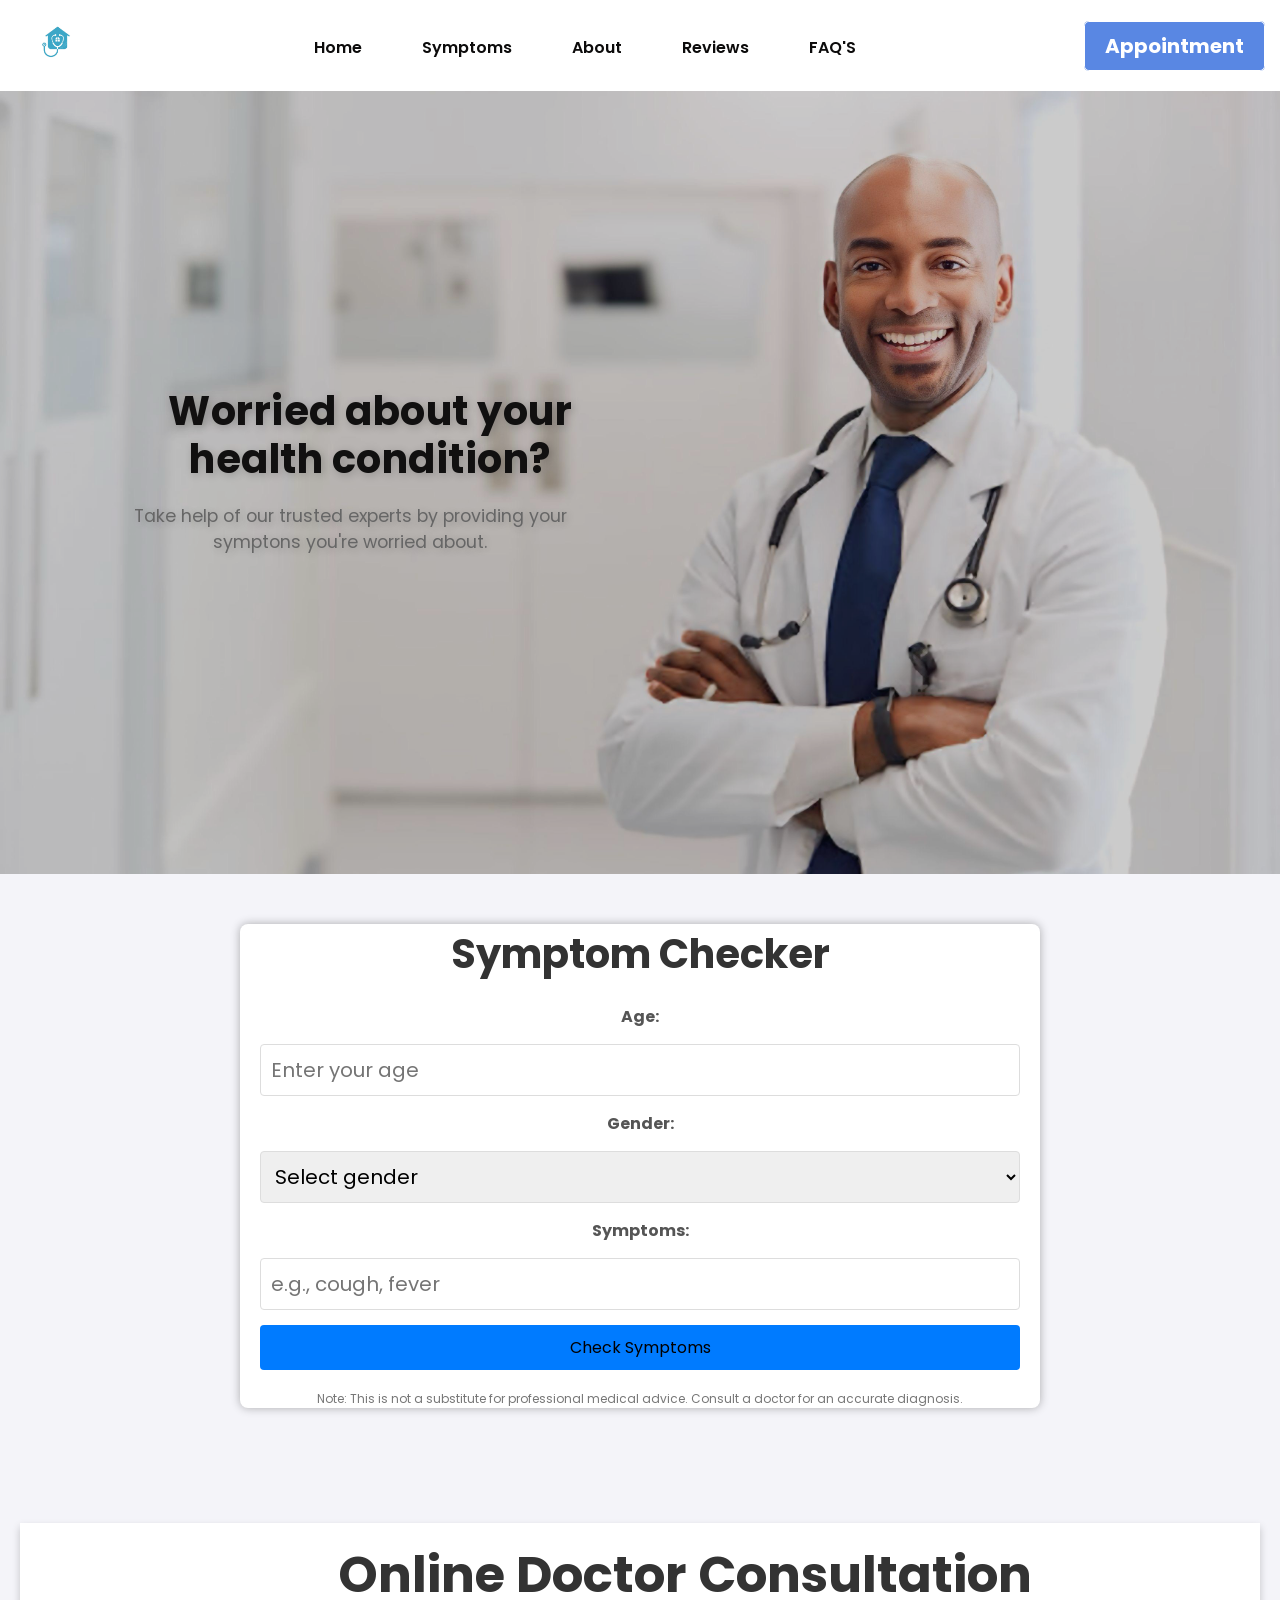
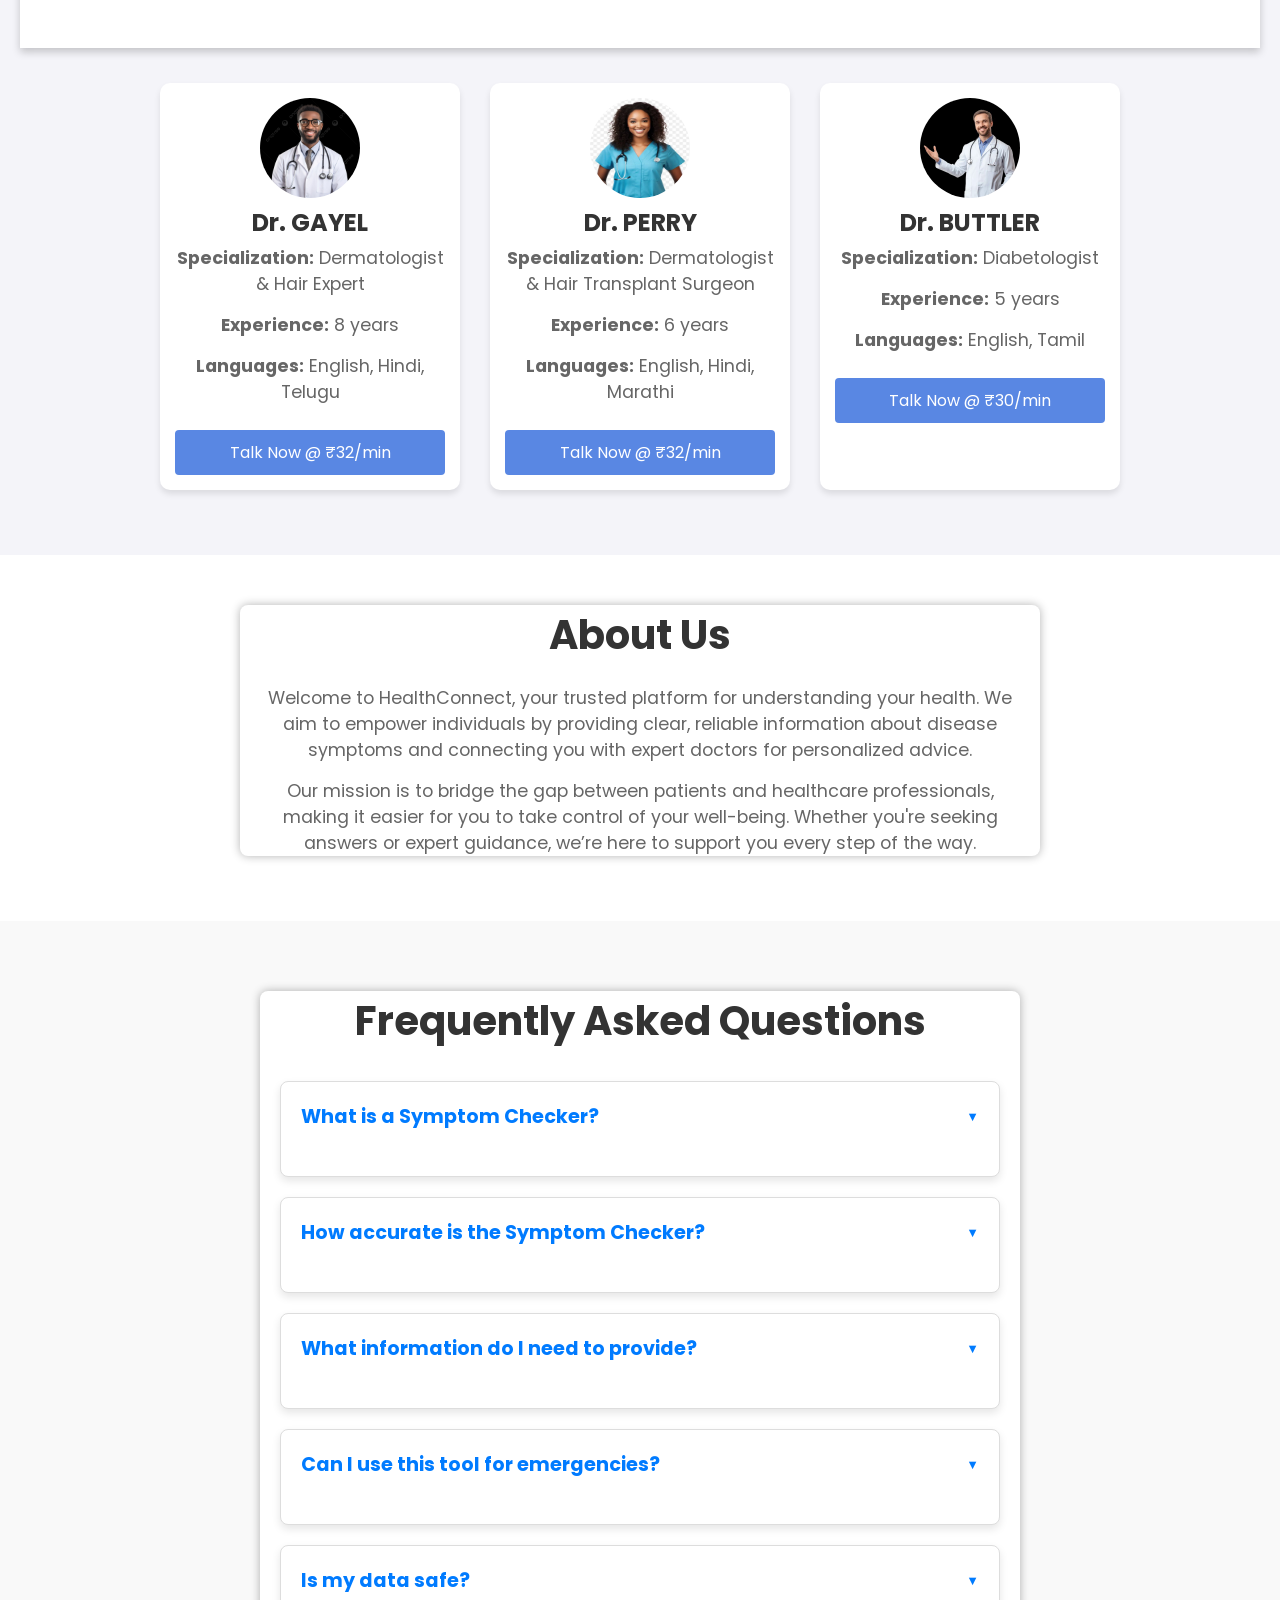
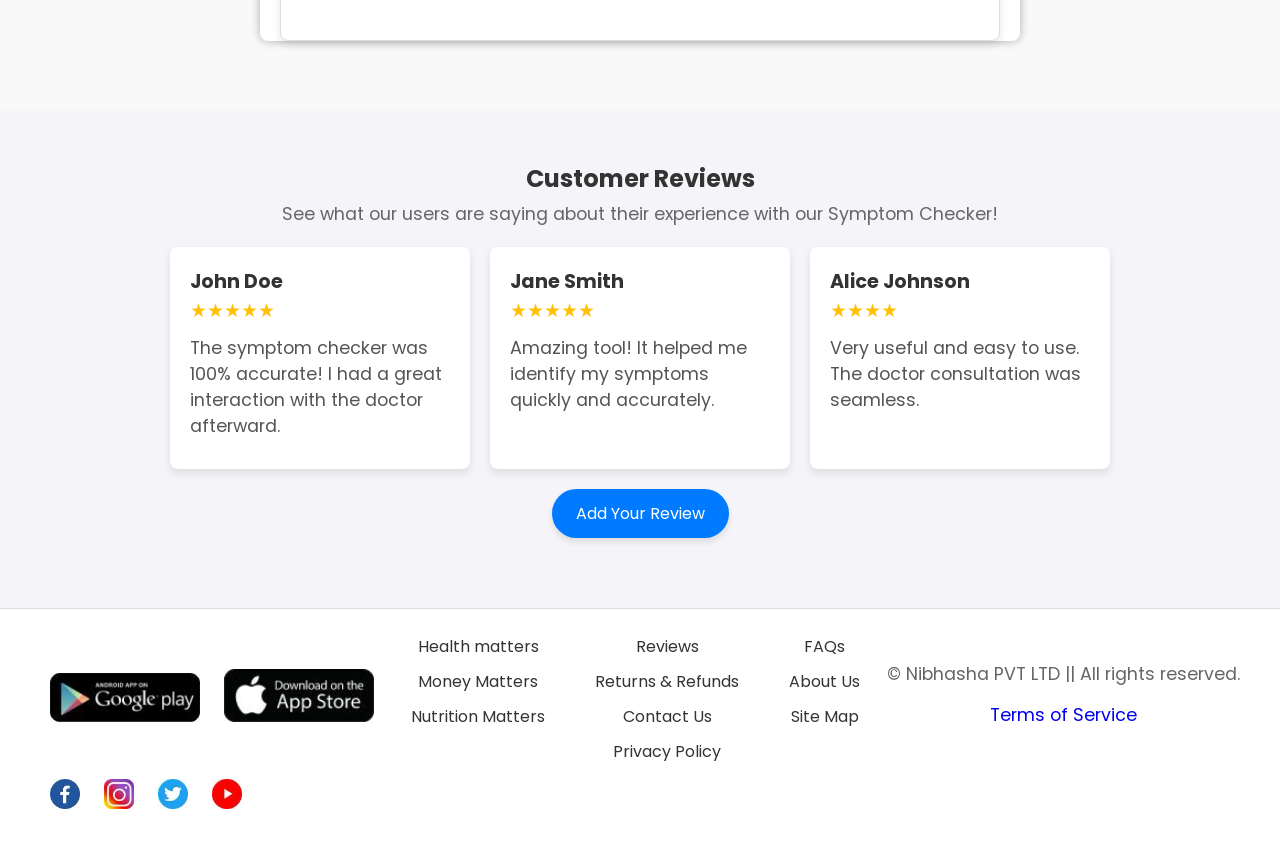
<file: symptom checker/index.html>
<!DOCTYPE html>
<html>
    <head>
        <title> Symptom Checker</title>
    </head>
    <body>
        <header>
            <a href="a" class="logo">
                <img src="Projectlogo.jpeg.jpg" alt="Logo">
                <link rel="stylesheet" href="styles.css">
            </a>
            <ul class="navbar">
                <li><a href="#Home">Home</a></li>
                <li><a href="#Symptoms">Symptoms</a></li>
                <li><a href="#About">About</a></li>
                <li><a href="#Reviews">Reviews</a></li>
                <li><a href="#FAQ'S">FAQ'S</a></li>
                

                
            </ul>
            <div class="header-btn">
                <a href="Appointment" class="Appoinment"> Appointment</a>

            </div>
        </header>
        <section class="Home" id="Home">
            <div class="text">
                <h1><span>Worried about your health condition?</span>
                </h1>
                <p> Take help of our trusted experts by providing your symptons you're worried about. </p>  
                </div>
            </div>
    </section>
<!-- Symptoms Section -->
<section class="Symptoms" id="Symptoms">
    <div class="Symptoms-container">
        <div class="container">
            <h1>Symptom Checker</h1>
            <div class="form-section">
                <label for="age">Age:</label>
                <input type="number" id="age" min="1" max="120" placeholder="Enter your age" required>

                <label for="gender">Gender:</label>
                <select id="gender" required>
                    <option value="" disabled selected>Select gender</option>
                    <option value="male">Male</option>
                    <option value="female">Female</option>
                    <option value="other">Other</option>
                </select>

                <label for="symptoms">Symptoms:</label>
                <input type="text" id="symptoms" placeholder="e.g., cough, fever" required>

                <button onclick="checkSymptoms()">Check Symptoms</button>
            </div>
            <div id="results" class="results-section"></div>
            <p class="disclaimer">
                Note: This is not a substitute for professional medical advice. Consult a doctor for an accurate diagnosis.
            </p>
        </div>
    </div>

        </section>
            <section class="Appoinment" id="Appointment">
                <header>
                    <h1 class="odc">Online Doctor Consultation</h1>
                </header>
            
                <section class="doctors-list">
                    <!-- Doctor 1 -->
                    <div class="doctor-card">
                        <img src="doctor1.jpg" alt="Dr.Gayle">
                        <h2>Dr. GAYEL</h2>
                        <p><strong>Specialization:</strong> Dermatologist & Hair Expert</p>
                        <p><strong>Experience:</strong> 8 years</p>
                        <p><strong>Languages:</strong> English, Hindi, Telugu</p>
                        <button class="consult-btn" onclick="openConsultation('Dr. Gayle', 32)">Talk Now @ ₹32/min</button>
                    </div>
            
                    <!-- Doctor 2 -->
                    <div class="doctor-card">
                        <img src="doctor2.jpg" alt="Dr.Perry">
                        <h2>Dr. PERRY</h2>
                        <p><strong>Specialization:</strong> Dermatologist & Hair Transplant Surgeon</p>
                        <p><strong>Experience:</strong> 6 years</p>
                        <p><strong>Languages:</strong> English, Hindi, Marathi</p>
                        <button class="consult-btn" onclick="openConsultation('Dr. PERRY', 32)">Talk Now @ ₹32/min</button>
                    </div>
            
                    <!-- Doctor 3 -->
                    <div class="doctor-card">
                        <img src="doctor3.jpg" alt="Dr.Buttler">
                        <h2>Dr. BUTTLER</h2>
                        <p><strong>Specialization:</strong> Diabetologist</p>
                        <p><strong>Experience:</strong> 5 years</p>
                        <p><strong>Languages:</strong> English, Tamil</p>
                        <button class="consult-btn" onclick="openConsultation('Dr. Buttler', 30)">Talk Now @ ₹30/min</button>
                    </div>
                </section>
            
                <!-- Consultation Modal -->
                <div id="consultationModal" class="modal">
                    <div class="modal-content">
                        <span class="close-btn" onclick="closeConsultation()">&times;</span>
                        <h2 id="doctorName"></h2>
                        <p>Choose a payment option:</p>
                        <button class="payment-btn" onclick="startConsultation('fixed')">Pay ₹349 - Unlimited</button>
                        <button class="payment-btn" onclick="startConsultation('per_min')">Pay ₹30/min - Min ₹300 Required</button>
                    </div>
                </div>
            </section>
            <section class="about-section" id="About">
                <div class="container">
                    <h1>About Us</h1>
                    <p>Welcome to HealthConnect, your trusted platform for understanding your health. We aim to empower individuals by providing clear, reliable information about disease symptoms and connecting you with expert doctors for personalized advice.</p>
                    <p>Our mission is to bridge the gap between patients and healthcare professionals, making it easier for you to take control of your well-being. Whether you're seeking answers or expert guidance, we’re here to support you every step of the way.</p>
                </div>
            </section>



             <!-- FAQ Section -->
<section class="faq" id="FAQ'S">
    <div class="faq-container">
        <div class="container">
            <h1>Frequently Asked Questions</h1>
            <div class="faq-list">
                <!-- FAQ Item 1 -->
                <div class="faq-item">
                    <h3 class="faq-question">What is a Symptom Checker?</h3>
                    <p class="faq-answer">
                        A Symptom Checker is a tool that helps users identify potential health conditions based on the symptoms they enter. It provides a list of possible conditions but is not a substitute for professional medical advice.
                    </p>
                </div>

                <!-- FAQ Item 2 -->
                <div class="faq-item">
                    <h3 class="faq-question">How accurate is the Symptom Checker?</h3>
                    <p class="faq-answer">
                        The Symptom Checker provides general information based on the symptoms entered. However, it is not 100% accurate and should not replace a consultation with a healthcare professional.
                    </p>
                </div>

                <!-- FAQ Item 3 -->
                <div class="faq-item">
                    <h3 class="faq-question">What information do I need to provide?</h3>
                    <p class="faq-answer">
                        You need to provide your age, gender, and a list of symptoms (e.g., cough, fever, headache). The more accurate your inputs, the better the results.
                    </p>
                </div>

                <!-- FAQ Item 4 -->
                <div class="faq-item">
                    <h3 class="faq-question">Can I use this tool for emergencies?</h3>
                    <p class="faq-answer">
                        No, this tool is not designed for emergencies. If you are experiencing a medical emergency, please contact your local emergency services immediately.
                    </p>
                </div>

                <!-- FAQ Item 5 -->
                <div class="faq-item">
                    <h3 class="faq-question">Is my data safe?</h3>
                    <p class="faq-answer">
                        Yes, your data is safe. We do not store any personal information entered into the Symptom Checker.
                    </p>
                </div>
            </div>
        </div>
    </div>
</section>




           



           

            <section class="reviews-section" id="Reviews">
                <h2>Customer Reviews</h2>
                <p>See what our users are saying about their experience with our Symptom Checker!</p>
                
                <div class="reviews-container">
                  <!-- Review Cards will be dynamically added here -->
                </div>
            
                <button id="add-review-btn" class="review-user">Add Your Review</button>
              </section>
            
              <!-- Review Form (Hidden by Default) -->
              <div id="review-form-modal" class="modal">
                <div class="modal-content">
                  <span class="close">&times;</span>
                  <h3>Add Your Review</h3>
                  <form id="review-form">
                    <label for="name">Your Name:</label>
                    <input type="text" id="name" name="name" required>
                    
                    <label for="rating">Rating:</label>
                    <select id="rating" name="rating" required>
                      <option value="5">5 Stars</option>
                      <option value="4">4 Stars</option>
                      <option value="3">3 Stars</option>
                      <option value="2">2 Stars</option>
                      <option value="1">1 Star</option>
                    </select>
                    
                    <label for="comment">Your Review:</label>
                    <textarea id="comment" name="comment" rows="4" required></textarea>
                    
                    <button type="submit">Submit Review</button>
                  </form>
                </div>
              </div>
           




              <footer>
                <div class="footer-content">
                    <div class="app-links">
                        <a href="#"><img src="google-paly.jpg" alt="Google Play"></a>
                        <a href="#"><img src="app-store.jpg" alt="App Store"></a>
                    </div>
        
                    <div class="links">
                        <div>
                            <a href="#">Health matters</a>
                            <a href="#">Money Matters</a>
                            <a href="#">Nutrition Matters</a>
                        </div>
                        <div>
                            <a href="#">Reviews</a>
                            <a href="#">Returns & Refunds</a>
                            <a href="#">Contact Us</a>
                            <a href="#">Privacy Policy</a>
                        </div>
                        <div>
                            <a href="#">FAQs</a>
                            <a href="#">About Us</a>
                            <a href="#">Site Map</a>
                        </div>
                    </div>
        
                    <div class="footer-bottom">
                        <p>©️ Nibhasha PVT LTD || All rights reserved.</p>
                        <p><a href="#">Terms of Service</a></p>
                    </div>
        
                    <div class="social-icons">
                        <a href="#"><img src="faceook-icon.jpg" alt="Facebook"></a>
                        <a href="#"><img src="instagram-icon.jpg" alt="Instagram"></a>
                        <a href="#"><img src="twitter-icon.jpg" alt="Twitter"></a>
                        <a href="#"><img src="youtube-icon.jpg" alt="YouTube"></a>
                    </div>
                </div>
            </footer>

            <script src="script.js"></script>
        </body>
</html>
</file>
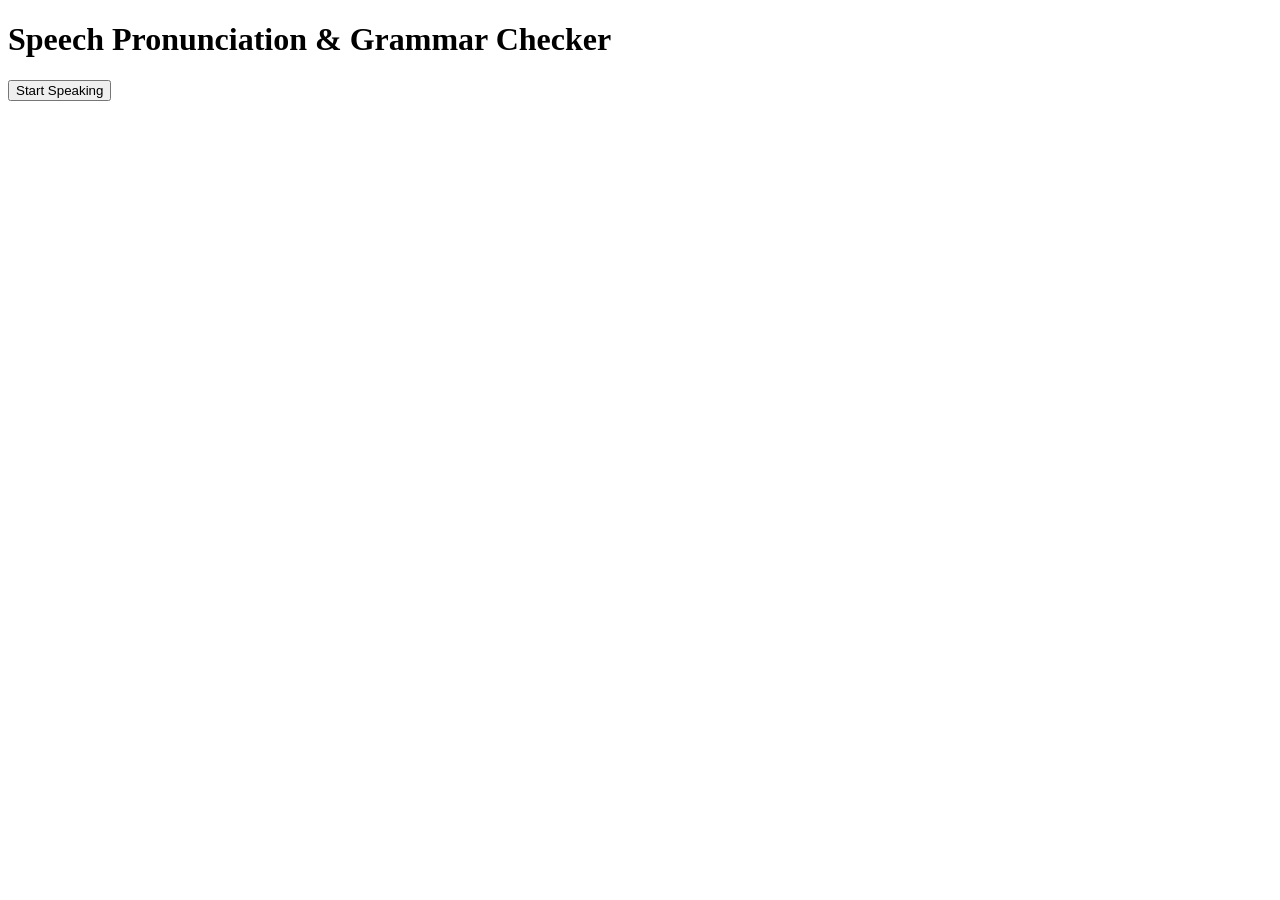
<file: grammer-and-pronunciation-checker/templates/index.html>
<!DOCTYPE html>
<html lang="en">
<head>
    <meta charset="UTF-8">
    <meta name="viewport" content="width=device-width, initial-scale=1.0">
    <title>Speech Checker</title>
    <script>
        function startProcessing() {
            fetch('/process', { method: 'POST' })
                .then(response => response.json())
                .then(data => {
                    document.getElementById("output").innerText = "You said: " + data.transcribed_text;
                    
                    let grammarOutput = "Grammar Issues:\n";
                    data.grammar_issues.forEach(issue => {
                        grammarOutput += - ${issue.message} (Suggestions: ${issue.incorrect.join(", ")})\n;
                    });
                    document.getElementById("grammar").innerText = grammarOutput;

                    let pronunciationOutput = "Pronunciation Issues:\n";
                    for (let word in data.pronunciation_issues) {
                        pronunciationOutput += - ${word}: ${data.pronunciation_issues[word]}\n;
                    }
                    document.getElementById("pronunciation").innerText = pronunciationOutput;
                })
                .catch(error => console.error('Error:', error));
        }
    </script>
</head>
<body>
    <h1>Speech Pronunciation & Grammar Checker</h1>
    <button onclick="startProcessing()">Start Speaking</button>
    <p id="output"></p>
    <p id="grammar"></p>
    <p id="pronunciation"></p>
</body>
</html>
</file>
<file: symptom checker/styles.css>
@import url('https://fonts.googleapis.com/css2?family=Poppins:ital,wght@0,100;0,200;0,300;0,400;0,500;0,600;0,700;0,800;0,900;1,100;1,200;1,300;1,400;1,500;1,600;1,700;1,800;1,900&display=swap');

* {
    text-decoration: none;
    list-style: none;
    margin: 0;
    padding: 0;
    font-family: "Poppins", sans-serif;
    box-sizing: border-box;
    scroll-behavior: smooth;
    scroll-padding-top: 2rem;
}

header {
    display: flex;
    justify-content: space-between;
    align-items: center;
    background-color: #fff;
    color: #000;
    padding: 10px 80px;
    box-shadow: 0 4px 8px rgba(0, 0, 0, 0.2);
}

.logo img {
    width: 80px;
    border-radius: 50%;
}

.navbar {
    display: flex;
    gap: 20px;
}

.navbar a {
    font-weight: 600;
    padding: 10px 20px;
    font-size: 1rem;
    color: #0c0b0b;
    transition: 0.3s;
    position: relative;
}

.navbar li {
    position: relative;
}

.navbar a::after {
    content: "";
    width: 0;
    height: 3px;
    background: #5aabe9;
    position: absolute;
    bottom: -4px;
    left: 0;
    transition: 0.5s;
}

.navbar a:hover::after {
    width: 100%;
}

.header-btn a {
    padding: 10px 20px;
    font-weight: 80;
    margin-left: 10px;
    transition: all 0.3s;
}

.header-btn .Appoinment {
    background-color: #5987e3;
    color: #fff;
    border-radius: 0.3rem;
    border: 1px solid #fff;
    font-weight: bold;
}

.header-btn .Appoinment:hover {
    background-color: #3e0ba3;
    color: #fff;
}

.Home {
    width: 100%;
    height: 87vh; 
    position: relative;
    background: url(backdrop.png); 
    background-size: cover; 
    display: grid;
    background-repeat: no-repeat;
    align-items:center;
    grid-template-columns: repeat(2, 1fr);
    padding: 0 100px;
    color: #fff;
    text-shadow: 2px 2px 8px rgba(0, 0, 0, 0.2);
    overflow: hidden; 
}
.Home::before {
    content: "";
    position: absolute;
    top: 0;
    left: 0;
    width: 100%;
    height: 100%;
    background: rgba(0, 0, 0, 0.2);
    z-index: 1;
}
.text{
    position: relative;
    z-index: 2;
}
.text h1{
    font-size: 2.5rem;
    letter-spacing: .5px;
    line-height: 1.2;
    color: #100f0e;
    
}
.text span{
    color: #111010;
}
.text p{
    margin: 0.5rem 0 1.5rem;
    font-size: 1.2;
    max-width: 500px;

}
body {
    font-family: Arial, sans-serif;
    background-color:black;
    margin: 0;
    padding: 0;
}

.container {
    max-width: 600px;
    margin: 50px auto;
    padding: 20px;
    background-color: #fff;
    border-radius: 8px;
    box-shadow: 0 0 10px rgba(0, 0, 0, 0.3);
}

h1 {
    text-align: center;
    color: #333;
}

.form-section {
    display: flex;
    flex-direction: column;
    gap: 15px;
}

label {
    font-weight: bold;
    color: #555;
}

input, select {
    padding: 10px;
    font-size: 20px;
    border: 1px solid #ddd;
    border-radius: 4px;
}

button {
    padding: 10px;
    background-color: #007bff;
    color:black;
    border: none;
    border-radius: 4px;
    cursor: pointer;
    font-size: 16px;
}

button:hover {
    background-color: #0056b3;
}

.results-section {
    margin-top: 20px;
    padding: 15px;
    background-color: #f9f9f9;
    border: 1px solid #ddd;
    border-radius: 4px;
    display: none;
}

.disclaimer {
    font-size: 12px;
    color: #777;
    text-align: center;
    margin-top: 20px;
}
body {
    font-family: Arial, sans-serif;
    margin: 0;
    padding: 0;
    background-color: #f4f4f4;
    text-align: center;
}

header.Appoinment {
    background:#fff;
    color: white;
    padding: 15px;
    font-size: 20px;
}
.odc{
    padding-left: 25%;
}
.doctors-list {
    display: flex;
    justify-content: center;
    flex-wrap: wrap;
    margin-top: 20px;
}

.doctor-card {
    background: white;
    width: 300px;
    margin: 15px;
    padding: 15px;
    border-radius: 10px;
    box-shadow: 0px 4px 6px rgba(0, 0, 0, 0.1);
}

.doctor-card img {
    width: 100px;
    height: 100px;
    border-radius: 50%;
}

.consult-btn {
   
    background:#5987e3; ;
    color: white;
    border: none;
    padding: 10px;
    width: 100%;
    margin-top: 10px;
    cursor: pointer;
}

.consult-btn:hover {
    background:#5987e3;;
}
.modal {
    display: none;
    position: fixed;
    z-index: 1;
    left: 0;
    top: 0;
    width: 100%;
    height: 100%;
    background-color: rgba(0,0,0,0.5);
    justify-content: center;
    align-items: center;
}

.modal-content {
    background: white;
    padding: 20px;
    border-radius: 10px;
    text-align: center;
    width: 300px;
}

.close-btn {
    float: right;
    font-size: 24px;
    cursor: pointer;
}

.payment-btn {
    background: #007bff;
    color: white;
    border: none;
    padding: 10px;
    width: 100%;
    margin: 10px 0;
    cursor: pointer;
}

.payment-btn:hover {
    background: #3e0ba3;
}

header {
    background: #fff;
    color: white;
    padding: 15px;
    font-size: 20px;
    text-align: center;
}
.doctors-list {
    display: flex;
    justify-content: center;
    flex-wrap: wrap;
    margin-top: 20px;
}

.doctor-card {
    background: white;
    width: 300px;
    margin: 15px;
    padding: 15px;
    border-radius: 10px;
    box-shadow: 0px 4px 6px rgba(0, 0, 0, 0.1);
}

.doctor-card img {
    width: 100px;
    height: 100px;
    border-radius: 50%;
}

.consult-btn {
    background:#5987e3;;
    color: white;
    border: none;
    padding: 10px;
    width: 100%;
    margin-top: 10px;
    cursor: pointer;
}

.consult-btn:hover {
    background:#3e0ba3;
}

.modal {
    display: none;
    position: fixed;
    z-index: 1;
    left: 0;
    top: 0;
    width: 100%;
    height: 100%;
    background-color: rgba(0,0,0,0.5);
    justify-content: center;
    align-items: center;
}

.modal-content {
    background: white;
    padding: 20px;
    border-radius: 10px;
    text-align: center;
    width: 300px;
}

.close-btn {
    float: right;
    font-size: 24px;
    cursor: pointer;
}

.payment-btn {
    background: #007bff;
    color: white;
    border: none;
    padding: 10px;
    width: 100%;
    margin: 10px 0;
    cursor: pointer;
}

.payment-btn:hover {
    background:#3e0ba3;
}








body {
    font-family: Arial, sans-serif;
    margin: 0;
    padding: 0;
    background-color: #f8f8f8;
    min-height: 100vh;
    display: flex;
    flex-direction: column;
}

.content-wrapper {
    flex: 1;
}

footer {
    background-color: white;
    padding: 20px;
    border-top: 1px solid #ddd;
    width: 100%;
}

.footer-content {
    max-width: 1200px;
    margin: 0 auto;
    display: flex;
    justify-content: space-between;
    align-items: center;
    flex-wrap: wrap;
}

.app-links img {
    width: 150px;
    margin: 10px;
}

.links {
    display: flex;
    gap: 50px;
}

.links div {
    display: flex;
    flex-direction: column;
}

.links a {
    text-decoration: none;
    color: #333;
    margin: 5px 0;
}

.links a:hover {
    color: #007bff;
}

.footer-bottom {
    text-align: center;
}

p {
    color: #666;
    margin: 5px 0;
}

.social-icons img {
    width: 30px;
    margin: 10px;
}

/* Responsive adjustments */
@media (max-width: 768px) {
    .footer-content {
        flex-direction: column;
        align-items: center;
        text-align: center;
    }
    
    .links {
        margin: 20px 0;
        gap: 30px;
    }
}




/* FAQ Section */
.faq {
    background-color: #f9f9f9;
    padding: 50px 0;
}

.faq-container {
    max-width: 800px;
    margin: 0 auto;
    padding: 20px;
}

.faq h1 {
    text-align: center;
    color: #333;
    margin-bottom: 30px;
}

.faq-list {
    display: flex;
    flex-direction: column;
    gap: 20px;
}

.faq-item {
    background-color: #fff;
    border: 1px solid #ddd;
    border-radius: 8px;
    padding: 20px;
    box-shadow: 0 4px 8px rgba(0, 0, 0, 0.1);
    transition: box-shadow 0.3s ease;
}

.faq-item:hover {
    box-shadow: 0 6px 12px rgba(0, 0, 0, 0.15);
}

.faq-question {
    font-size: 1.2rem;
    color: #007bff;
    margin-bottom: 10px;
    cursor: pointer;
    display: flex;
    justify-content: space-between;
    align-items: center;
}

.faq-question::after {
    content: "▼";
    font-size: 0.8rem;
    color: #007bff;
    transition: transform 0.3s ease;
}

.faq-item.active .faq-question::after {
    transform: rotate(180deg);
}

.faq-answer {
    font-size: 1rem;
    color: #555;
    line-height: 1.6;
    max-height: 0;
    overflow: hidden;
    transition: max-height 0.3s ease, padding 0.3s ease;
}

.faq-item.active .faq-answer {
    max-height: 200px; /* Adjust based on content */
    padding-top: 10px;
}




body {
    font-family: Arial, sans-serif;
    margin: 0;
    padding: 0;
    background-color: #f4f4f9;
    color: #333;
  }
  
  .reviews-section {
    padding: 20px;
    text-align: center;
  }
  
  .reviews-container {
    display: flex;
    flex-wrap: wrap;
    justify-content: center;
    gap: 20px;
    margin-top: 20px;
  }
  
  .review-card {
    background: #fff;
    border-radius: 8px;
    box-shadow: 0 4px 8px rgba(0, 0, 0, 0.1);
    padding: 20px;
    width: 300px;
    text-align: left;
  }
  
  .review-card h3 {
    margin: 0;
    font-size: 1.2em;
  }
  
  .review-card p {
    margin: 10px 0;
    color: #555;
  }
  
  .review-card .rating {
    color: #ffc107;
    font-size: 1.2em;
  }
  
  /* Modal Styles */
  .modal {
    display: none;
    position: fixed;
    z-index: 1;
    left: 0;
    top: 0;
    width: 100%;
    height: 100%;
    background-color: rgba(0, 0, 0, 0.5);
    justify-content: center;
    align-items: center;
  }
  
  .modal-content {
    background: #fff;
    padding: 20px;
    border-radius: 8px;
    width: 90%;
    max-width: 500px;
    position: relative;
  }
  
  .close {
    position: absolute;
    top: 10px;
    right: 15px;
    font-size: 24px;
    cursor: pointer;
  }
  
  form label {
    display: block;
    margin: 10px 0 5px;
  }
  
  form input, form select, form textarea {
    width: 90%;
    padding: 10px;
    margin-bottom: 10px;
    border: 1px solid #ccc;
    border-radius: 4px;
  }
  
  form button {
    background: #007bff;
    color: #fff;
    border: none;
    padding: 10px 20px;
    border-radius: 4px;
    cursor: pointer;
  }
  
  form button:hover {
    background: #0056b3;
  }
  
  .review-user {
    background-color: #007bff;
    color: #fff;
    border: none;
    padding: 12px 24px;
    font-size: 16px;
    border-radius: 25px;
    cursor: pointer;
    transition: background-color 0.3s ease, transform 0.2s ease;
    box-shadow: 0 4px 6px rgba(0, 0, 0, 0.1);
  }
  
  .review-user:hover {
    background-color: #0056b3;
    transform: translateY(-2px);
    box-shadow: 0 6px 8px rgba(0, 0, 0, 0.15);
  }
  
  .review-user:active {
    background-color: #004080;
    transform: translateY(0);
    box-shadow: 0 4px 6px rgba(0, 0, 0, 0.1);
  }
  
  .review-user:focus {
    outline: none;
    box-shadow: 0 0 0 3px rgba(0, 123, 255, 0.5);
  }
  .review-container {
    display: flex;
    justify-content: center;
    gap: 20px;
    margin-bottom: 30px; 
  }
  
  .review-user {
    display: block;
    margin: 20px auto;
  }




 

  

  
  /* About Section Styles */
  .about-section {
    padding: 50px 0;
    background-color: #fff;
    text-align: center;
  }
  
  .container {
    max-width: 800px;
    margin: 0 auto;
    padding: 0 20px;
  }
  
  h1 {
    font-size: 2.5em;
    color: #333;
    margin-bottom: 20px;
  }
  
  p {
    font-size: 1.1em;
    color: #666;
    margin-bottom: 15px;
  }
  
  /* Responsive Design */
  @media (max-width: 600px) {
    h1 {
        font-size: 2em;
    }
  
    p {
        font-size: 1em;
    }
  }



  .Symptoms, .Appoinment, .about-section, .faq, .reviews-section {
    padding: 50px 20px;
}
/* --- Scroll Reveal Animation --- */

/* This is the starting state for all sections with the .reveal class */
.reveal {
    opacity: 0;
    transform: translateY(50px);
    transition: opacity 0.8s ease-out, transform 0.8s ease-out;
  }
  
  /* This is the final, visible state that gets applied when the .active class is added by JavaScript */
  .reveal.active {
    opacity: 1;
    transform: translateY(0);
  }
</file>
